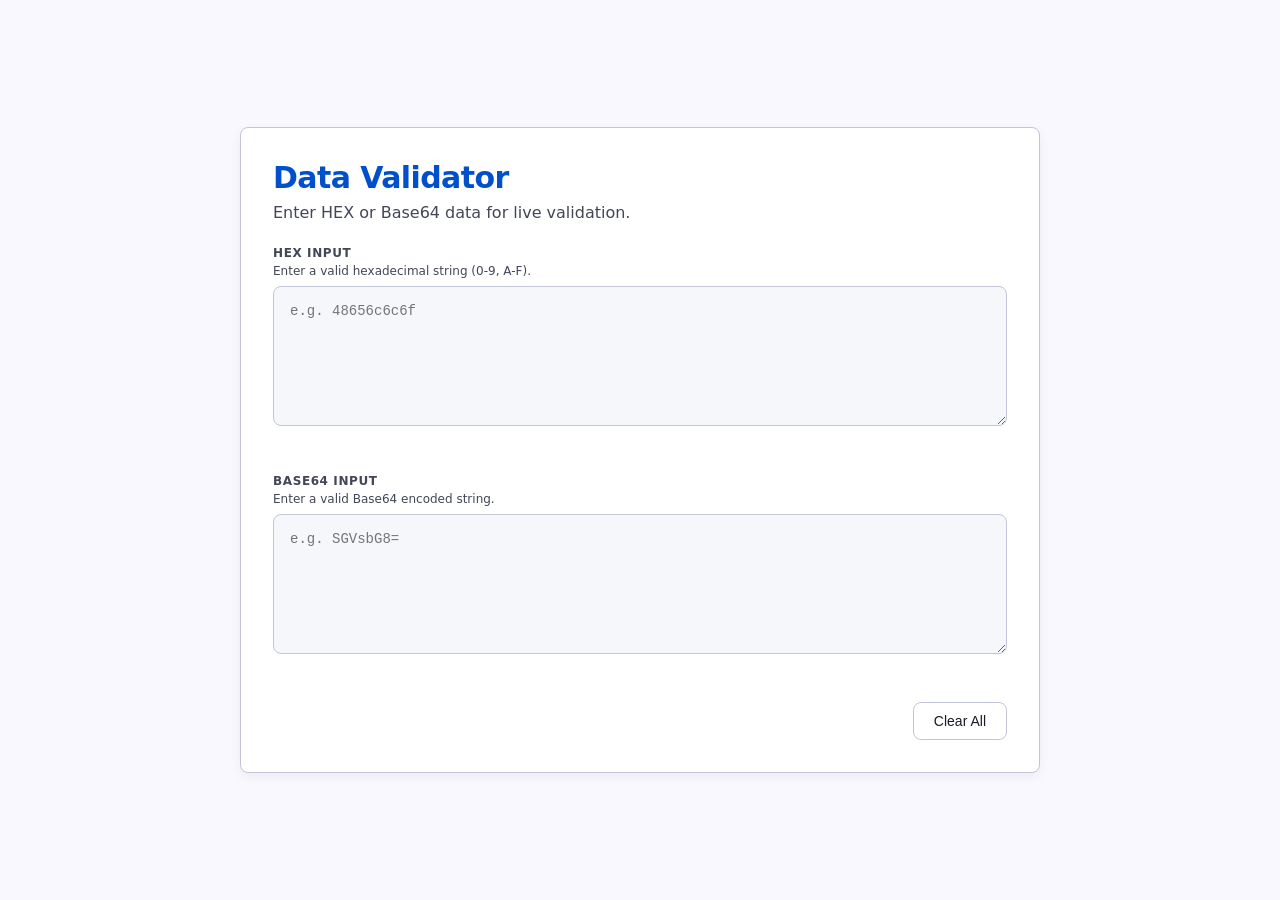
<file: validator.html>
<!DOCTYPE html>
<html lang="en">
<head>
    <meta charset="UTF-8">
    <meta name="viewport" content="width=device-width, initial-scale=1.0">
    <title>HEX & Base64 Validator</title>
    <link rel="stylesheet" href="validator.css">
</head>
<body>
    <div class="app-container">
        <header class="app-header">
            <h1>Data Validator</h1>
            <p>Enter HEX or Base64 data for live validation.</p>
        </header>

        <main class="main-content">
            <section class="validator-section">
                <div class="field-header">
                    <label for="hexInput">HEX Input</label>
                    <span class="helper-text">Enter a valid hexadecimal string (0-9, A-F).</span>
                </div>
                <div class="input-container" id="hexContainer">
                    <textarea id="hexInput" placeholder="e.g. 48656c6c6f"></textarea>
                    <div class="status-indicator" id="hexStatus">
                        <span class="status-icon"></span>
                        <span class="status-message"></span>
                    </div>
                </div>
            </section>

            <section class="validator-section">
                <div class="field-header">
                    <label for="base64Input">Base64 Input</label>
                    <span class="helper-text">Enter a valid Base64 encoded string.</span>
                </div>
                <div class="input-container" id="base64Container">
                    <textarea id="base64Input" placeholder="e.g. SGVsbG8="></textarea>
                    <div class="status-indicator" id="base64Status">
                        <span class="status-icon"></span>
                        <span class="status-message"></span>
                    </div>
                </div>
            </section>
        </main>

        <footer class="app-footer">
            <button id="clearAll" class="btn-secondary">Clear All</button>
        </footer>
    </div>
    <script src="validator.js"></script>
</body>
</html>
</file>
<file: validator.css>
:root {
    /* Developer Utility System Tokens */
    --primary: #0050cb;
    --primary-container: #0066ff;
    --background: #faf8ff;
    --surface: #ffffff;
    --surface-container: #ecedfa;
    --surface-variant: #e1e2ee;
    --on-surface: #191b24;
    --on-surface-variant: #424656;
    --error: #ba1a1a;
    --error-container: #ffdad6;
    --on-error-container: #93000a;
    --success: #388e3c;
    --success-container: #e8f5e9;
    --on-success-container: #1b5e20;
    --outline: #727687;
    --outline-variant: #c2c6d8;

    --font-sans: 'Inter', system-ui, -apple-system, sans-serif;
    --font-mono: 'JetBrains Mono', 'Consolas', 'Courier New', monospace;

    --radius-md: 8px;
    --spacing-sm: 8px;
    --spacing-md: 16px;
    --spacing-lg: 24px;
}

* {
    box-sizing: border-box;
}

body {
    margin: 0;
    font-family: var(--font-sans);
    background-color: var(--background);
    color: var(--on-surface);
    display: flex;
    justify-content: center;
    align-items: center;
    min-height: 100vh;
    padding: var(--spacing-md);
}

.app-container {
    width: 100%;
    max-width: 800px;
    padding: var(--spacing-xl, 32px);
    background-color: var(--surface);
    border-radius: var(--radius-md);
    box-shadow: 0px 4px 12px rgba(0, 0, 0, 0.05);
    border: 1px solid var(--outline-variant);
}

.app-header {
    margin-bottom: var(--spacing-lg);
}

.app-header h1 {
    margin: 0 0 var(--spacing-sm) 0;
    font-size: 30px;
    font-weight: 600;
    letter-spacing: -0.02em;
    color: var(--primary);
}

.app-header p {
    margin: 0;
    color: var(--on-surface-variant);
    font-size: 16px;
}

.validator-section {
    margin-bottom: var(--spacing-lg);
}

.field-header {
    display: flex;
    flex-direction: column;
    gap: 4px;
    margin-bottom: var(--spacing-sm);
}

.field-header label {
    font-size: 12px;
    font-weight: 600;
    text-transform: uppercase;
    letter-spacing: 0.05em;
    color: var(--on-surface-variant);
}

.helper-text {
    font-size: 12px;
    color: var(--on-surface-variant);
}

.input-container {
    position: relative;
    display: flex;
    flex-direction: column;
    gap: var(--spacing-sm);
}

textarea {
    width: 100%;
    min-height: 140px;
    padding: var(--spacing-md);
    border-radius: var(--radius-md);
    border: 1px solid var(--outline-variant);
    background-color: #F5F7FA; /* Surface container as per design doc */
    font-family: var(--font-mono);
    font-size: 14px;
    color: var(--on-surface);
    resize: vertical;
    transition: border-color 0.2s, box-shadow 0.2s;
    outline: none;
}

textarea:focus {
    border-color: var(--primary);
    box-shadow: 0 0 0 2px rgba(0, 80, 203, 0.1);
}

.input-container.error textarea {
    border-color: var(--error);
}

.input-container.error textarea:focus {
    box-shadow: 0 0 0 2px rgba(186, 26, 26, 0.1);
}

.input-container.success textarea {
    border-color: var(--success);
}

.status-indicator {
    display: flex;
    align-items: center;
    gap: var(--spacing-sm);
    font-size: 13px;
    padding: 8px 12px;
    border-radius: 4px;
    visibility: hidden;
    opacity: 0;
    transition: opacity 0.2s;
}

.input-container.error .status-indicator {
    visibility: visible;
    opacity: 1;
    background-color: var(--error-container);
    color: var(--on-error-container);
}

.input-container.success .status-indicator {
    visibility: visible;
    opacity: 1;
    background-color: var(--success-container);
    color: var(--on-success-container);
}

.status-icon {
    font-size: 16px;
}

.app-footer {
    margin-top: var(--spacing-lg);
    display: flex;
    justify-content: flex-end;
}

.btn-secondary {
    padding: 10px 20px;
    border-radius: var(--radius-md);
    border: 1px solid var(--outline-variant);
    background-color: transparent;
    color: var(--on-surface);
    font-size: 14px;
    font-weight: 500;
    cursor: pointer;
    transition: background-color 0.2s;
}

.btn-secondary:hover {
    background-color: var(--surface-container);
}
</file>
